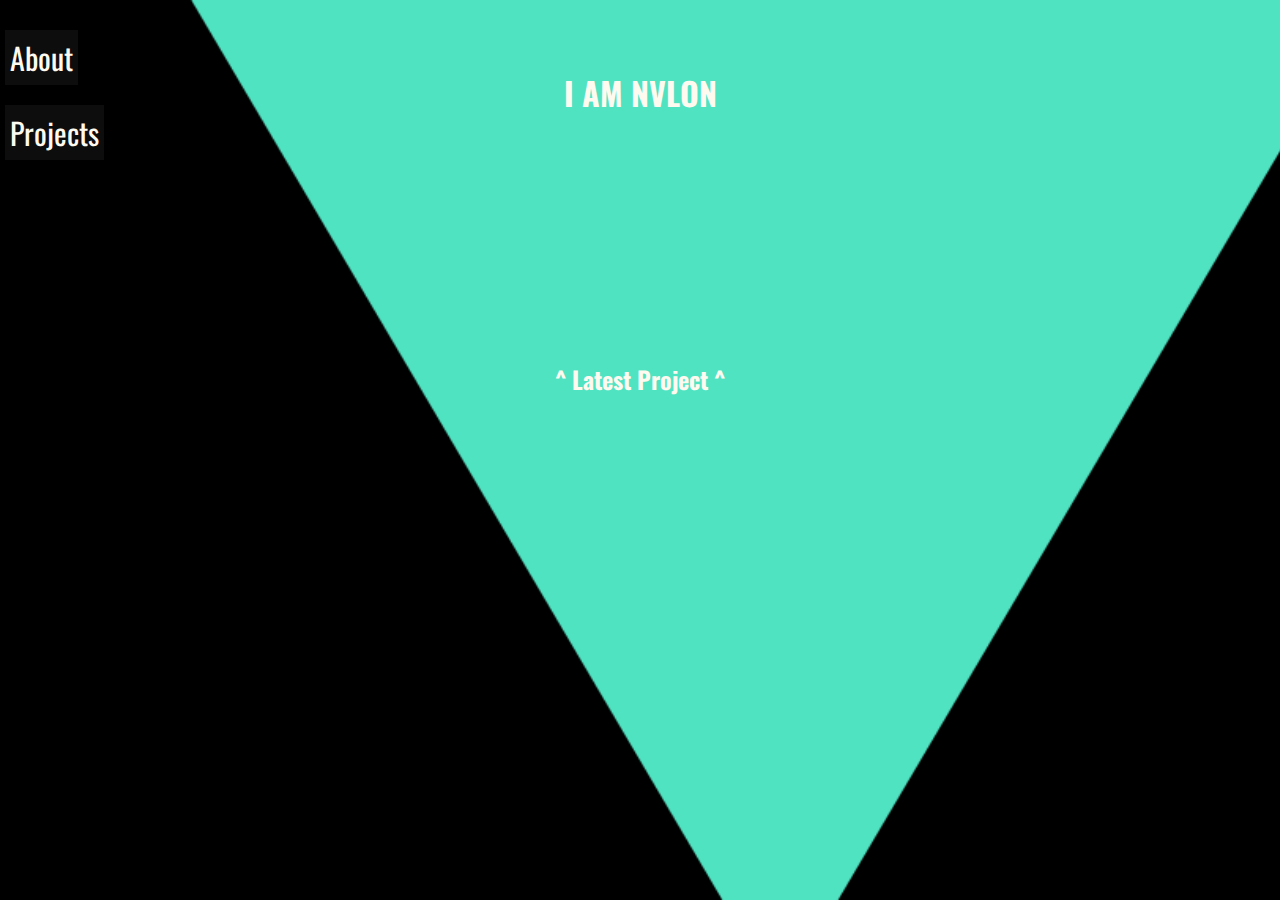
<file: index.html>
<!DOCTYPE html>
<html>
<head>
    <title>Nvlon</title>
    <link rel="stylesheet" href="main.css">
    <link rel="stylesheet" href="https://maxcdn.bootstrapcdn.com/font-awesome/4.5.0/css/font-awesome.min.css">    
</head>
<body>
    <div class="toolbar">
        <div class="button1">
            <p><a href="about.html">About</a> </p>
        </div>
        <div class="button2">
            <p><a href="projects.html">Projects</a></p>
        </div>
    </div>
    <div class="song">
        <h1>I AM NVLON</h1>
        <br />
        <br />
        <iframe width="100%" height="150" scrolling="no" frameborder="no" src="https://w.soundcloud.com/player/?url=https%3A//api.soundcloud.com/tracks/256991938&amp;auto_play=false&amp;hide_related=false&amp;show_comments=true&amp;show_user=true&amp;show_reposts=false&amp;visual=true"></iframe>
        <h2>^     Latest Project     ^</h2>
    </div>
    

</body>
</html>
</file>
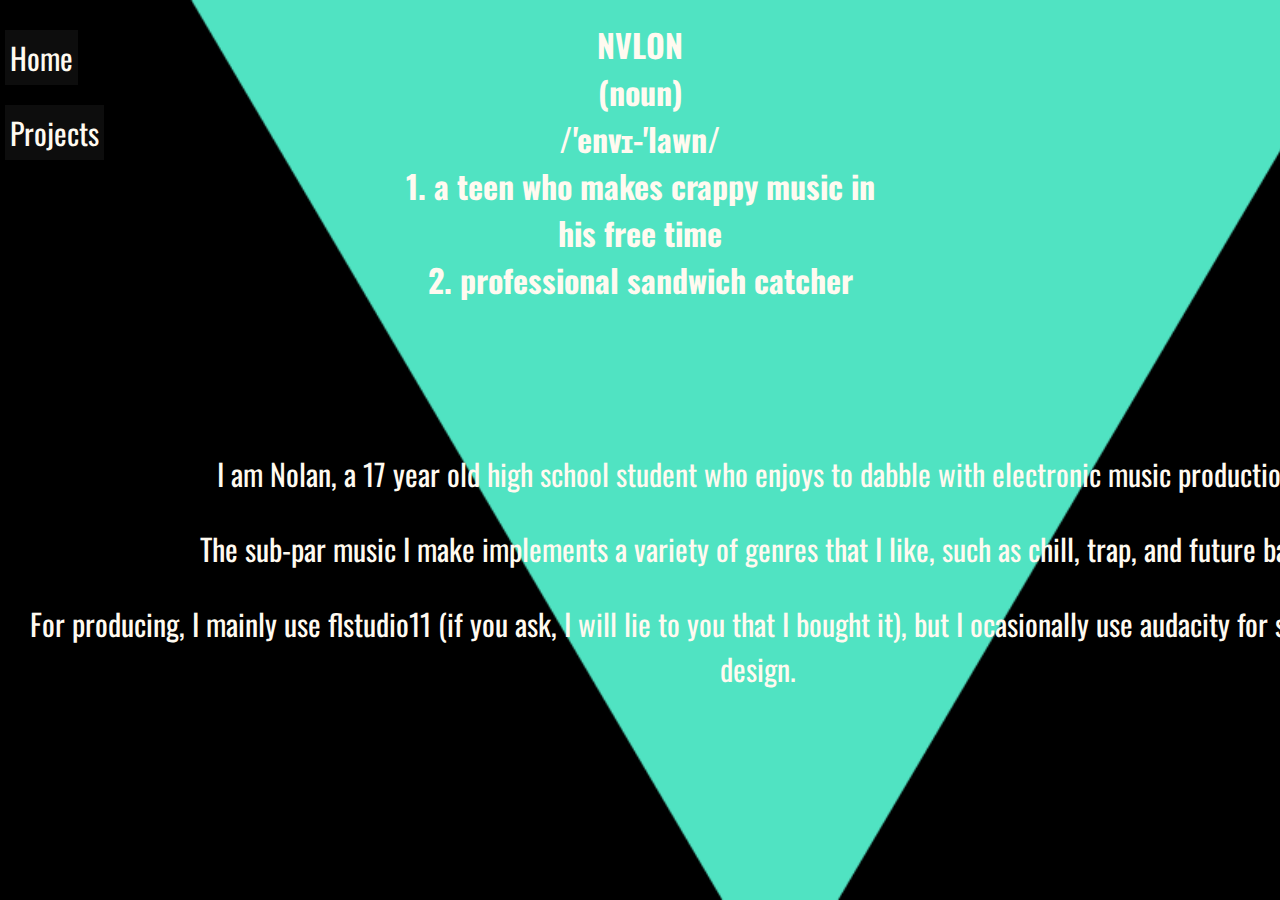
<file: about.html>
<!DOCTYPE html>
<html>
<head>
    <title>About Nvlon</title>
    <link rel="stylesheet" href="main.css">
    <link rel="stylesheet" href="https://maxcdn.bootstrapcdn.com/font-awesome/4.5.0/css/font-awesome.min.css">    
</head>
<body>
    <div class="toolbar">
        <div class="button1">
            <p><a href="index.html">Home</a> </p>
        </div>
        <div class="button2">
            <p><a href="projects.html">Projects</a></p>
        </div>
    </div>
    <div class="about1">
        <h1>NVLON
            <br /> (noun) 
            <br />/'envɪ-'lawn/ 
            <br />1. a teen who makes crappy music in his free time 
            <br /> 2. professional sandwich catcher
        </h1> 
    </div>
    <div class="about2">
        <p>I am Nolan, a 17 year old high school student who enjoys to dabble with electronic music production.</p>
        <p>The sub-par music I make implements a variety of genres that I like, such as chill, trap, and future bass.</p>
        <p>For producing, I mainly use flstudio11 (if you ask, I will lie to you that I bought it), but I ocasionally use audacity for sampling and sound design.</p>
    </div>
        
</body>
</html>
</file>
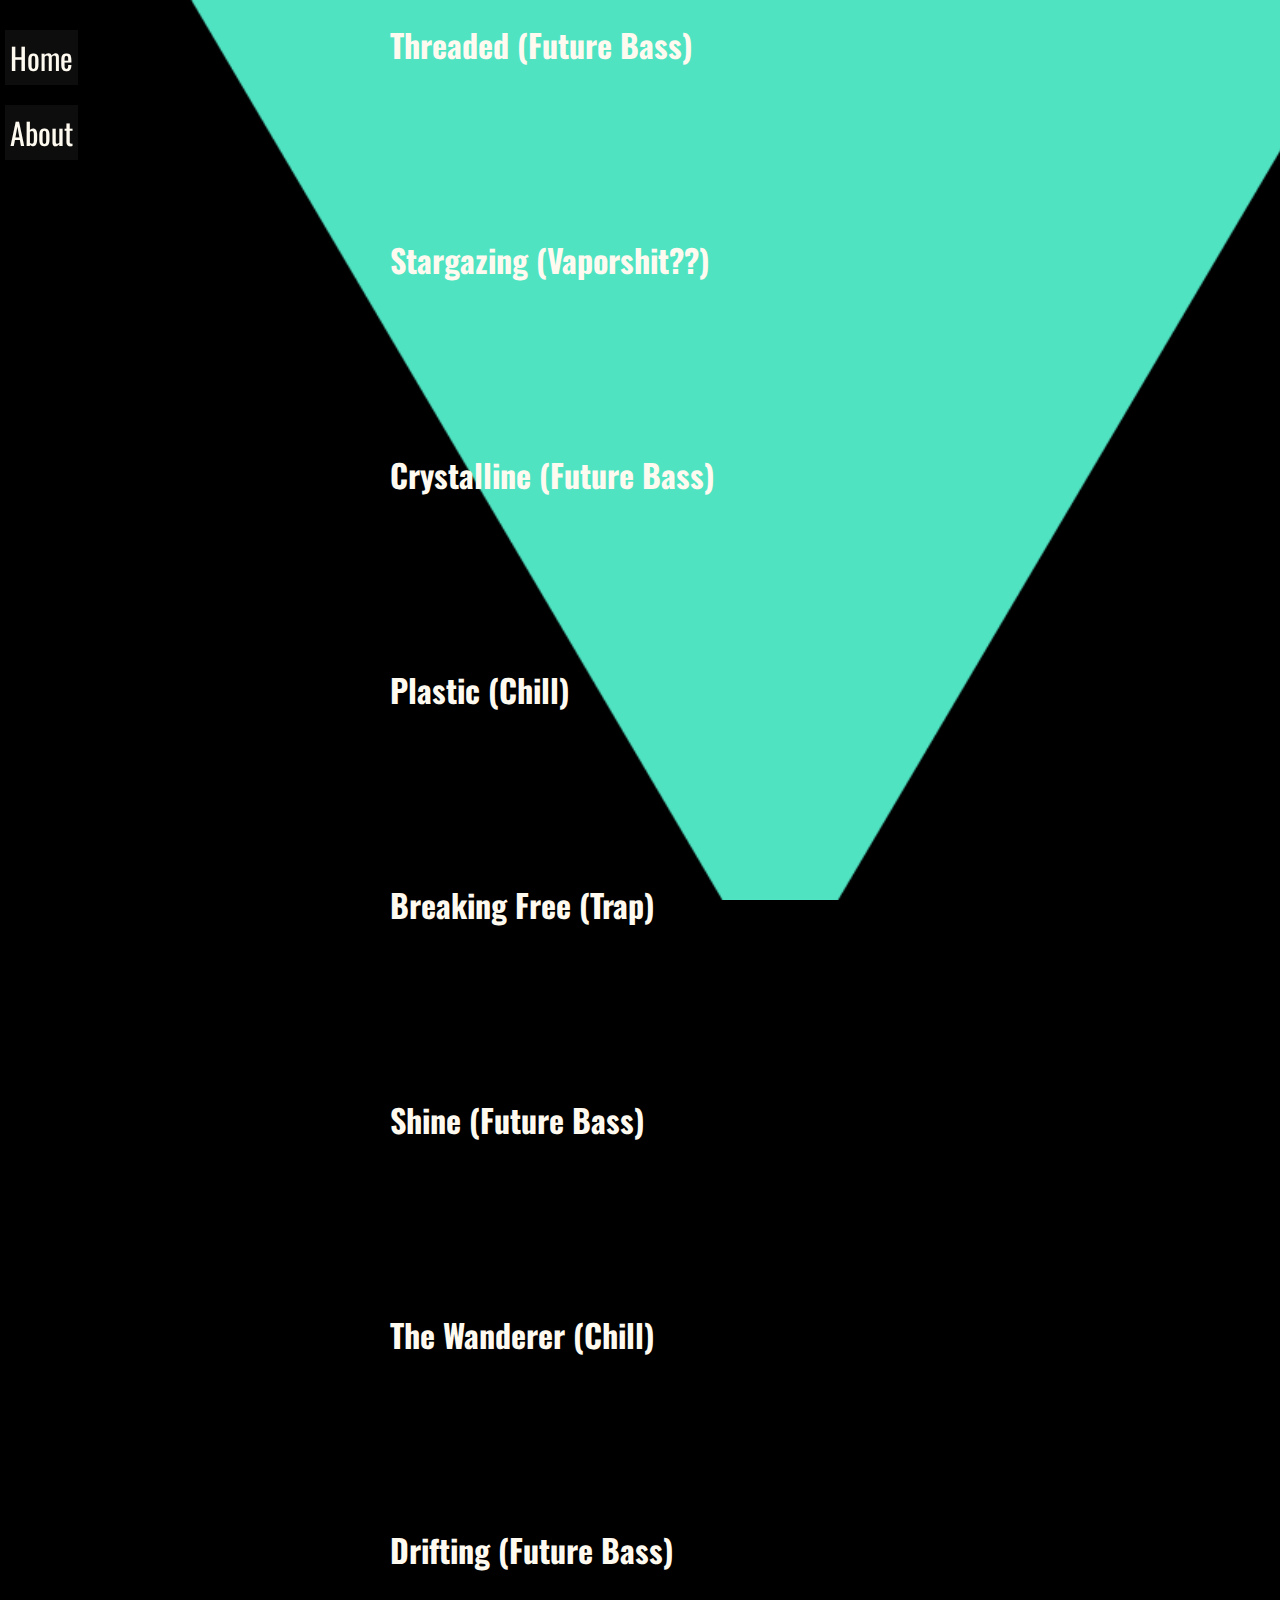
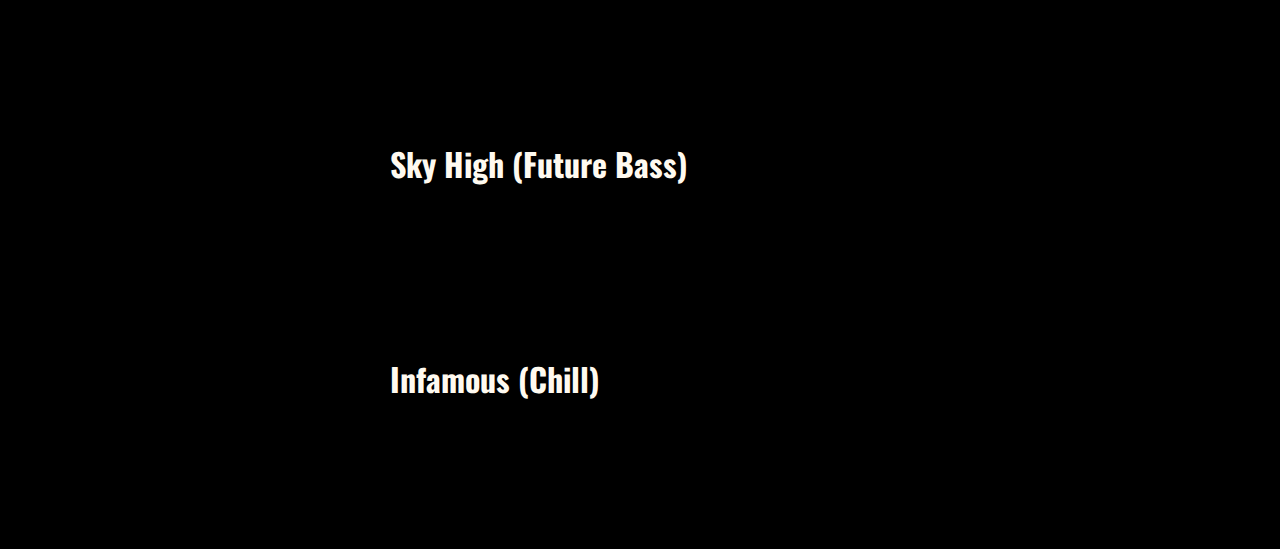
<file: projects.html>
<!DOCTYPE html>
<html>
<head>
    <title>Nvlon's Projects</title>
    <link rel="stylesheet" href="main.css">
    <link rel="stylesheet" href="https://maxcdn.bootstrapcdn.com/font-awesome/4.5.0/css/font-awesome.min.css">    
</head>
<body>
    <div class="toolbar">
        <div class="button1">
            <p><a href="index.html">Home</a> </p>
        </div>
        <div class="button2">
            <p><a href="about.html">About</a></p>
        </div>
    </div>
    <div class="songlist">
        <h1>Threaded (Future Bass)</h1>
        <iframe width="100%" height="120" scrolling="no" frameborder="no" src="https://w.soundcloud.com/player/?url=https%3A//api.soundcloud.com/tracks/256991938&amp;color=50e3c2&amp;auto_play=false&amp;hide_related=false&amp;show_comments=true&amp;show_user=true&amp;show_reposts=false"></iframe>
        <h1>Stargazing (Vaporshit??)</h1>
        <iframe width="100%" height="120" scrolling="no" frameborder="no" src="https://w.soundcloud.com/player/?url=https%3A//api.soundcloud.com/tracks/240131440&amp;color=50e3c2&amp;auto_play=false&amp;hide_related=false&amp;show_comments=true&amp;show_user=true&amp;show_reposts=false"></iframe>
        <h1>Crystalline (Future Bass)</h1>
        <iframe width="100%" height="120" scrolling="no" frameborder="no" src="https://w.soundcloud.com/player/?url=https%3A//api.soundcloud.com/tracks/238461487&amp;color=50e3c2&amp;auto_play=false&amp;hide_related=false&amp;show_comments=true&amp;show_user=true&amp;show_reposts=false"></iframe>
        <h1>Plastic (Chill)</h1>
        <iframe width="100%" height="120" scrolling="no" frameborder="no" src="https://w.soundcloud.com/player/?url=https%3A//api.soundcloud.com/tracks/236686180&amp;color=50e3c2&amp;auto_play=false&amp;hide_related=false&amp;show_comments=true&amp;show_user=true&amp;show_reposts=false"></iframe>
        <h1>Breaking Free (Trap)</h1>
        <iframe width="100%" height="120" scrolling="no" frameborder="no" src="https://w.soundcloud.com/player/?url=https%3A//api.soundcloud.com/tracks/236257694&amp;color=ff5500&amp;auto_play=false&amp;hide_related=false&amp;show_comments=true&amp;show_user=true&amp;show_reposts=false"></iframe>
        <h1>Shine (Future Bass)</h1>
        <iframe width="100%" height="120" scrolling="no" frameborder="no" src="https://w.soundcloud.com/player/?url=https%3A//api.soundcloud.com/tracks/235307527&amp;color=50e3c2&amp;auto_play=false&amp;hide_related=false&amp;show_comments=true&amp;show_user=true&amp;show_reposts=false"></iframe>
        <h1>The Wanderer (Chill)</h1>
        <iframe width="100%" height="120" scrolling="no" frameborder="no" src="https://w.soundcloud.com/player/?url=https%3A//api.soundcloud.com/tracks/233236030&amp;color=50e3c2&amp;auto_play=false&amp;hide_related=false&amp;show_comments=true&amp;show_user=true&amp;show_reposts=false"></iframe>
        <h1>Drifting (Future Bass)</h1>
        <iframe width="100%" height="120" scrolling="no" frameborder="no" src="https://w.soundcloud.com/player/?url=https%3A//api.soundcloud.com/tracks/232823202&amp;color=50e3c2&amp;auto_play=false&amp;hide_related=false&amp;show_comments=true&amp;show_user=true&amp;show_reposts=false"></iframe>
        <h1>Sky High (Future Bass)</h1>
        <iframe width="100%" height="120" scrolling="no" frameborder="no" src="https://w.soundcloud.com/player/?url=https%3A//api.soundcloud.com/tracks/229828698&amp;color=50e3c2&amp;auto_play=false&amp;hide_related=false&amp;show_comments=true&amp;show_user=true&amp;show_reposts=false"></iframe>
        <h1>Infamous (Chill)</h1>
        <iframe width="100%" height="120" scrolling="no" frameborder="no" src="https://w.soundcloud.com/player/?url=https%3A//api.soundcloud.com/tracks/228402613&amp;color=50e3c2&amp;auto_play=false&amp;hide_related=false&amp;show_comments=true&amp;show_user=true&amp;show_reposts=false"></iframe>
    
        
    </div>
    
    
</body>
</html>
</file>
<file: main.css>
@import url(https://fonts.googleapis.com/css?family=Oswald);
body {
    background-image: url(no7an3.png);
    background-size: cover;
    background-position: left;
    background-attachment: fixed;
    background-repeat: no-repeat;
    background-color: #000000;
    font-family: 'Oswald', sans-serif;
}

.song {
    color: floralwhite;
    font-family: 'Oswald', sans-serif;
    width: 800px;
    height: 400px;
    padding-top: 40px;
    margin-bottom: auto;
    margin-top: auto;
    margin-left: auto;
    margin-right: auto;
    text-align: center;
}
.email {
    color: black;
    position: fixed;
    bottom: 0;
    right: 0;
    font-size: 4em;
    padding-right: 14px;
    padding-bottom: 8px;
}

h1 {
    color:floralwhite;
    font-family: 'Oswald', sans-serif;
}
h2 {
    color:floralwhite;
    font-family: 'Oswald', sans-serif;
}
p {
    color:floralwhite;
    font-family: 'Oswald', sans-serif;
    font-size: 30px;
}
.about1 {
    color: floralwhite;
    font-family: 'Oswald', sans-serif;
    width: 500px;
    height: 400px;
    margin-bottom: auto;
    margin-top: auto;
    margin-left: auto;
    margin-right: auto;
    text-align: center;
}
.about2 {
    color: floralwhite;
    font-family: 'Oswald', sans-serif;
    width: 1500px;
    margin-bottom: auto;
    margin-left: auto;
    margin-right: auto;
    text-align: center;
}
.toolbar {
    top: 0;
    left: 0;
    position: fixed;
    color: floralwhite;
    font-family: 'Oswald', sans-serif;
}
.button1 {
    padding-left: 5px;
    padding-top: 5px;
    color: floralwhite;
    font-family: 'Oswald', sans-serif;
}
.button2 {
    padding-left: 5px;
    color: floralwhite;
    font-family: 'Oswald', sans-serif;
}
a {
    color: floralwhite;
    font-size: 30px;
    font-family: 'Oswald', sans-serif;
}
a:link {
    text-decoration: none;
    background-color: black;
}
a:hover, a:link {
    padding: 5px;
    text-decoration: none;
    background-color: #0d0d0d; 
}
a:active {
    padding: 5px;
    text-decoration: none;
    background-color: #1a1a1a;
}
.songlist {
    color: floralwhite;
    font-family: 'Oswald', sans-serif;
    width: 500px;
    height: 400px;
    margin-bottom: auto;
    margin-top: auto;
    margin-left: auto;
    margin-right: auto;
    text-align: left;
}
</file>
